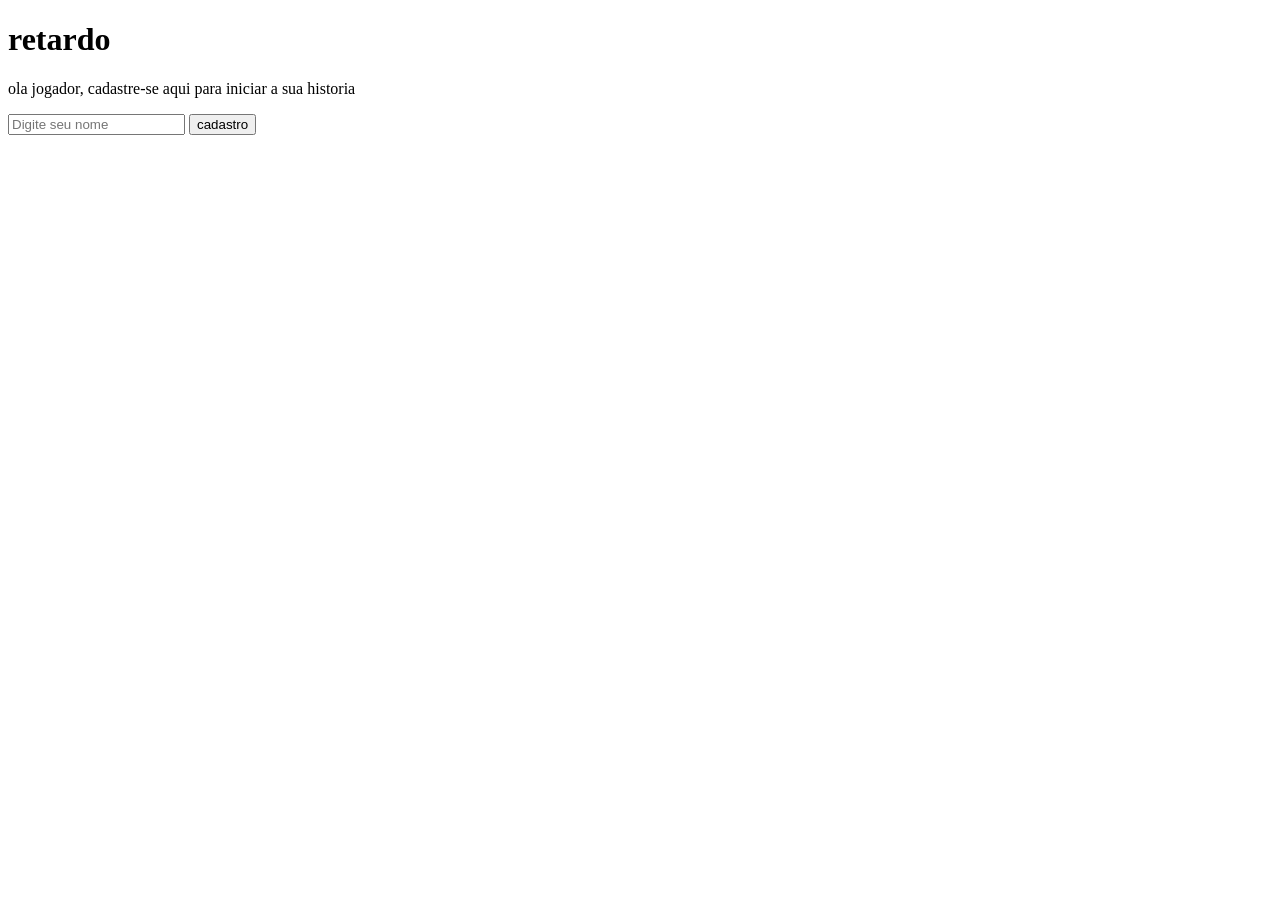
<file: frontEnd/index.html>
<!DOCTYPE html>
<html lang="en">



<head>
    <meta charset="UTF-8">
    <meta name="viewport" content="width=device-width, initial-scale=1.0">
    <title>Document</title>
</head>
<body>
    <h1>retardo</h1>
    
    <div class="cadastro">
<p>
    ola jogador, cadastre-se aqui para iniciar a sua historia
</p>

<input type="text" id="nickname" placeholder="Digite seu nome">

<button>cadastro</button>

    </div> 


</body>
</html>
</file>
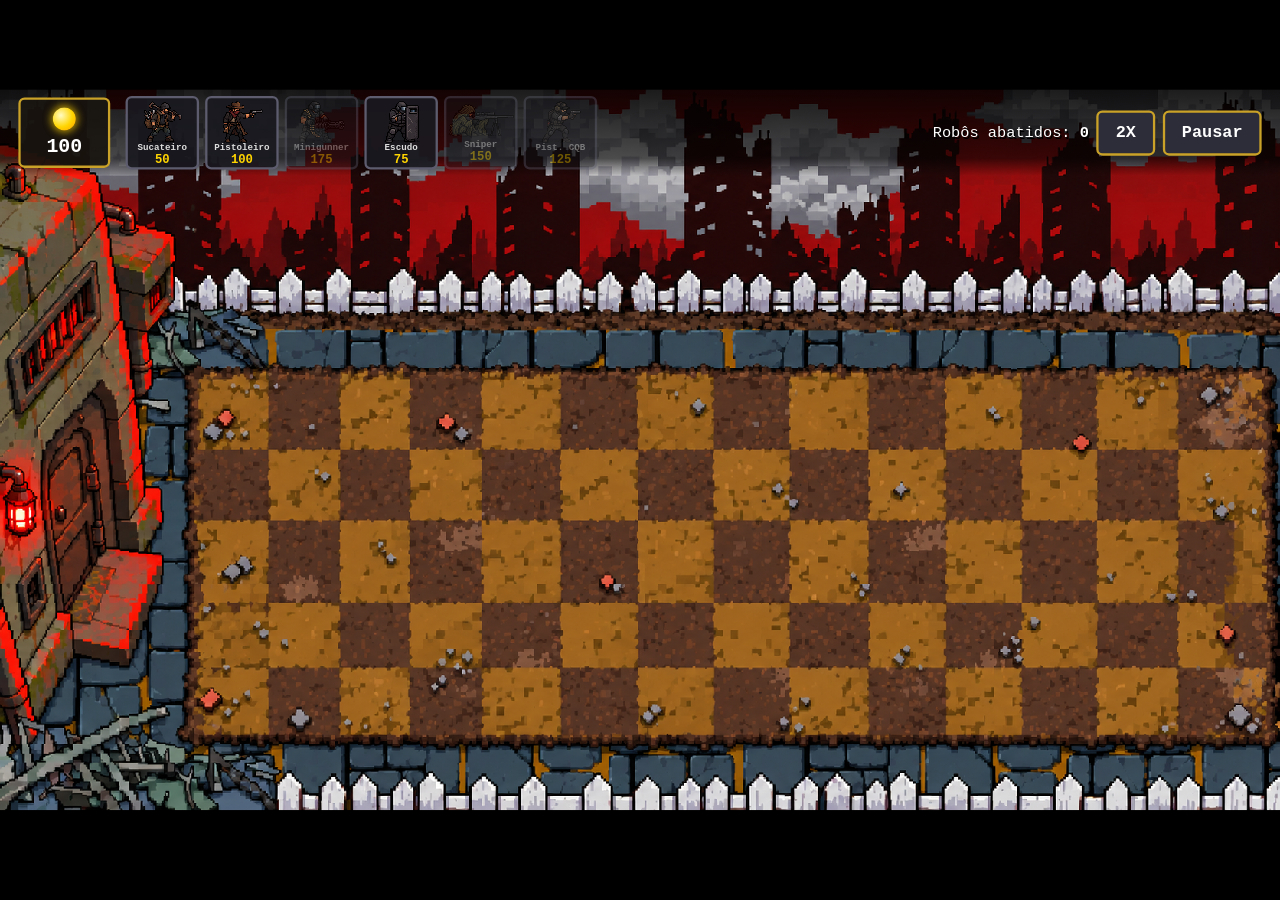
<file: humans-vs-ia/index.html>
<!DOCTYPE html>
<html lang="pt-BR">
<head>
<meta charset="UTF-8">
<meta name="viewport" content="width=device-width, initial-scale=1">
<title>Humans vs IA</title>
<link rel="stylesheet" href="style.css">
</head>
<body>
<div id="jogo">
  <img id="fundo" src="img/cenario.png" alt="">
  <div id="campo"></div>
  <div id="topo">
    <div id="sol"><span class="sol-icone"></span><b id="solTexto">100</b></div>
    <div id="cards"></div>
    <div id="info">Robôs abatidos: <b id="abates">0</b></div>
    <button id="btnVel">2X</button>
    <button id="btnPausa">Pausar</button>
  </div>
  <div id="aviso"></div>
</div>
<script src="script.js"></script>
</body>
</html>
</file>
<file: humans-vs-ia/style.css>
* { box-sizing: border-box; margin: 0; padding: 0; }
body { background: #000; width: 100vw; height: 100vh; overflow: hidden; font-family: "Courier New", monospace; user-select: none; }

/* palco fixo 1672x941, escalado pelo JS para caber na janela */
#jogo { position: absolute; left: 50%; top: 50%; width: 1672px; height: 941px; transform-origin: 0 0; overflow: hidden; }
#jogo img, #jogo div { image-rendering: pixelated; }
#fundo { position: absolute; left: 0; top: 0; width: 1672px; height: 941px; }
#campo { position: absolute; left: 0; top: 0; width: 1672px; height: 941px; }

.cel { position: absolute; width: 97px; height: 97px; }
#campo.plantando .cel:hover { background: rgba(255, 255, 255, .28); cursor: pointer; }

/* personagens e robôs */
.ent { position: absolute; left: 0; top: 0; pointer-events: none; }
.ent img { position: absolute; left: 0; top: 0; width: 100%; height: 100%; }
.sombra { position: absolute; left: 12%; bottom: -5px; width: 76%; height: 14px; border-radius: 50%; background: rgba(0, 0, 0, .38); filter: blur(2px); }
.robo img { animation: andar var(--dur, .7s) linear infinite; animation-delay: var(--delay, 0s); transform-origin: 50% 100%; }
.parado img { animation: atacar .9s ease-in-out infinite; animation-delay: 0s; }
/* passada: dois passos por ciclo, balanço lateral e leve amassa/estica */
@keyframes andar {
  0%   { transform: scaleX(-1) translateY(0)    rotate(-2.5deg) scale(1.02, .975); animation-timing-function: cubic-bezier(.3, .6, .4, 1); }
  25%  { transform: scaleX(-1) translateY(-6px) rotate(0deg)    scale(.99, 1.015); animation-timing-function: cubic-bezier(.6, 0, .7, .4); }
  50%  { transform: scaleX(-1) translateY(0)    rotate(2.5deg)  scale(1.02, .975); animation-timing-function: cubic-bezier(.3, .6, .4, 1); }
  75%  { transform: scaleX(-1) translateY(-6px) rotate(0deg)    scale(.99, 1.015); animation-timing-function: cubic-bezier(.6, 0, .7, .4); }
  100% { transform: scaleX(-1) translateY(0)    rotate(-2.5deg) scale(1.02, .975); }
}
@keyframes atacar { 0%, 100% { transform: scaleX(-1) rotate(0deg) translateX(0); } 50% { transform: scaleX(-1) rotate(-4deg) translateX(-4px); } }
.def img { animation: respirar 1.6s ease-in-out infinite; transform-origin: 50% 100%; }
@keyframes respirar { 0%, 100% { transform: scaleY(1); } 50% { transform: scaleY(1.025); } }

.tiro { position: absolute; left: 0; top: 0; height: 5px; border-radius: 3px; background: #ffe066; box-shadow: 0 0 6px #ffb300; pointer-events: none; z-index: 50; }
.tiro.forte { background: #ff6a4d; box-shadow: 0 0 8px #ff2a00; height: 6px; }

/* sol */
.sol-icone, .sol-obj { display: inline-block; border-radius: 50%; background: radial-gradient(circle at 35% 35%, #fffbc2, #ffd500 55%, #ff9d00); box-shadow: 0 0 18px 6px rgba(255, 210, 0, .6); }
.sol-obj { position: absolute; left: 0; top: 0; width: 56px; height: 56px; cursor: pointer; z-index: 100; }

/* interface superior */
#topo { position: absolute; left: 0; top: 0; width: 100%; height: 112px; padding: 8px 24px; display: flex; align-items: center; gap: 10px; background: linear-gradient(rgba(0, 0, 0, .85), rgba(0, 0, 0, .6) 80%, rgba(0, 0, 0, 0)); z-index: 200; }
#sol { width: 120px; height: 92px; background: rgba(25, 20, 15, .9); border: 3px solid #c9a227; border-radius: 8px; display: flex; flex-direction: column; align-items: center; justify-content: center; gap: 6px; color: #fff; font-size: 26px; }
#sol .sol-icone { width: 30px; height: 30px; box-shadow: 0 0 10px 3px rgba(255, 210, 0, .6); }
#cards { display: flex; gap: 8px; margin-left: 10px; }
.card { width: 96px; height: 96px; background: rgba(25, 25, 32, .92); border: 3px solid #5c5c6e; border-radius: 8px; cursor: pointer; display: flex; flex-direction: column; align-items: center; justify-content: space-between; padding: 4px 2px; }
.card img { height: 54px; max-width: 86px; object-fit: contain; image-rendering: pixelated; }
.card span { font-size: 12px; color: #ddd; font-weight: bold; }
.card b { font-size: 16px; color: #ffd500; }
.card.sel { border-color: #ffd500; box-shadow: 0 0 12px #ffd500; }
.card.off { opacity: .4; cursor: not-allowed; }
#info { margin-left: auto; color: #fff; font-size: 20px; text-shadow: 2px 2px 0 #000; }
button { font-family: inherit; font-size: 22px; font-weight: bold; padding: 14px 22px; background: #2d2d3a; color: #fff; border: 3px solid #c9a227; border-radius: 8px; cursor: pointer; }
button:hover { background: #44445a; }
button.ativo { background: #c9a227; color: #000; }

#aviso { position: absolute; inset: 0; display: none; flex-direction: column; align-items: center; justify-content: center; gap: 24px; background: rgba(0, 0, 0, .6); color: #fff; font-size: 72px; font-weight: bold; text-shadow: 4px 4px 0 #000; z-index: 150; }
#aviso button { font-size: 30px; }
.pausado .robo img, .pausado .def img, .pausado .sol-obj { animation-play-state: paused; }
</file>
